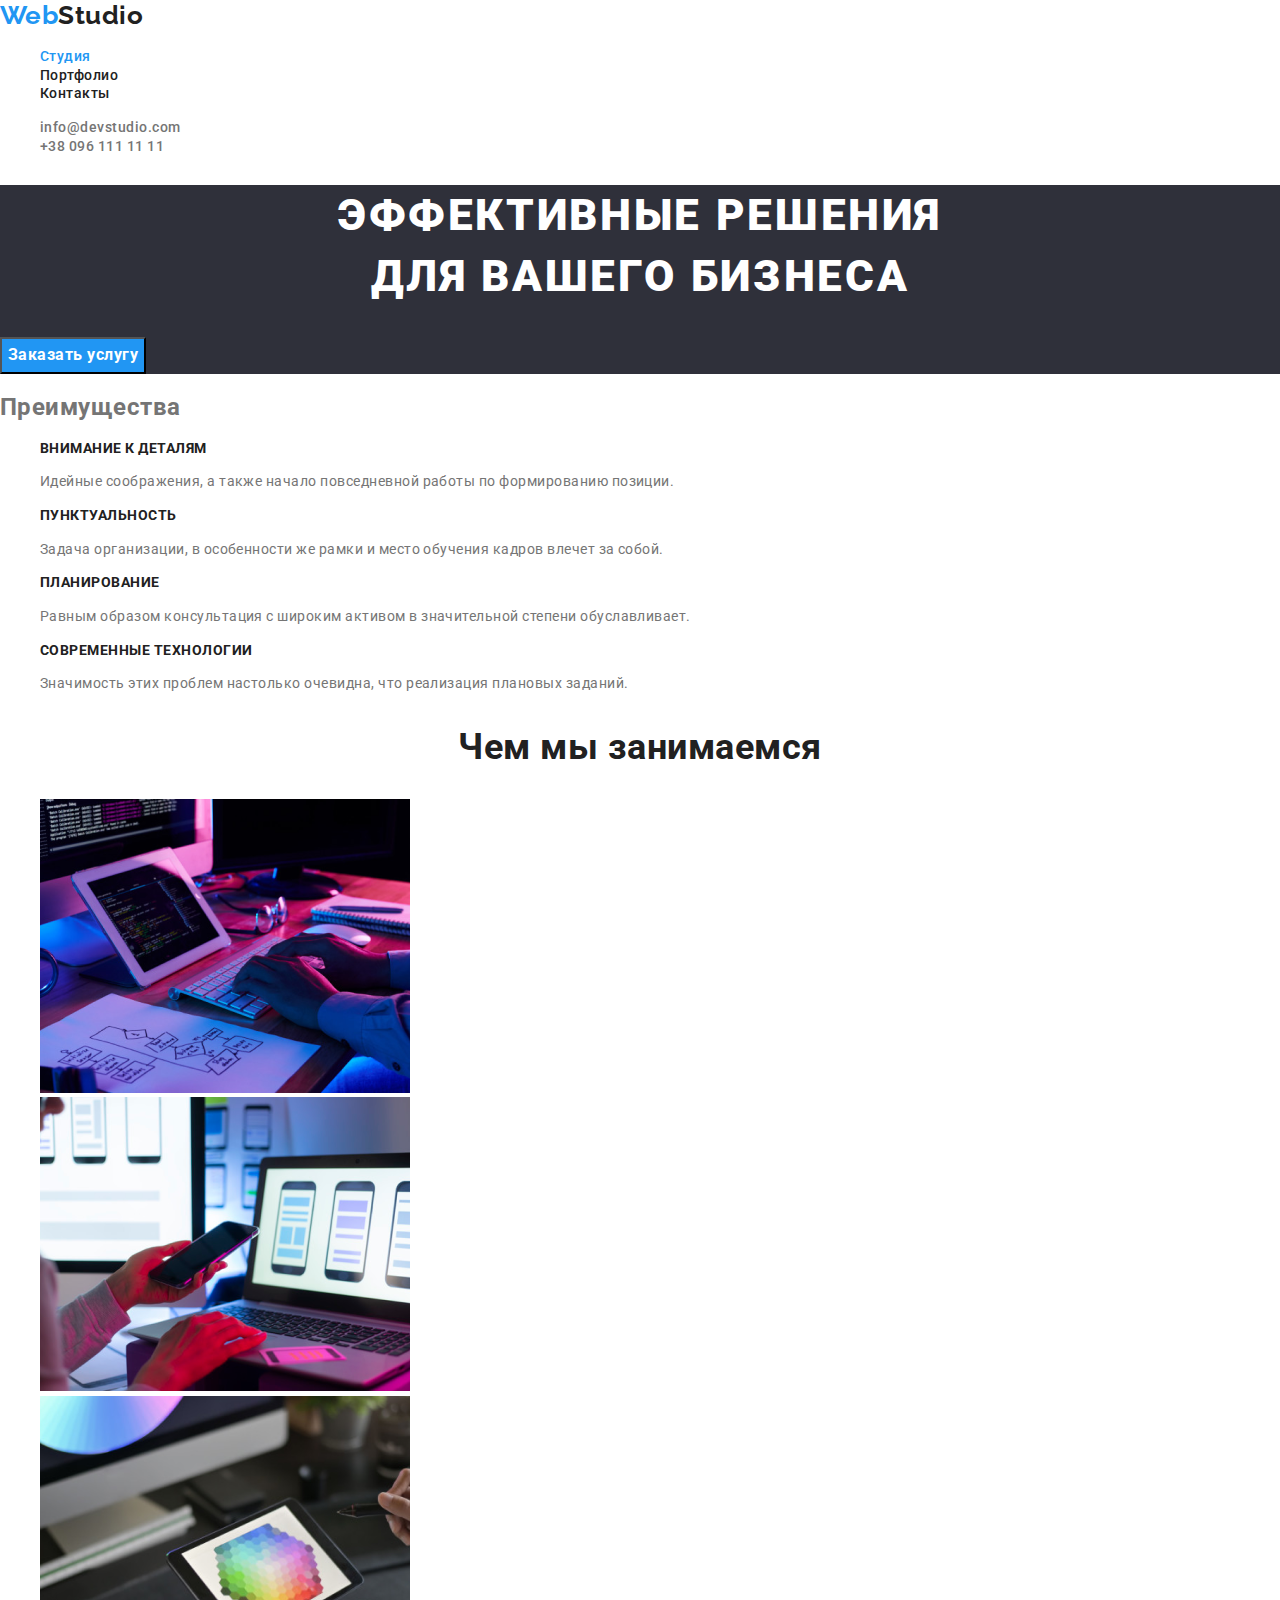
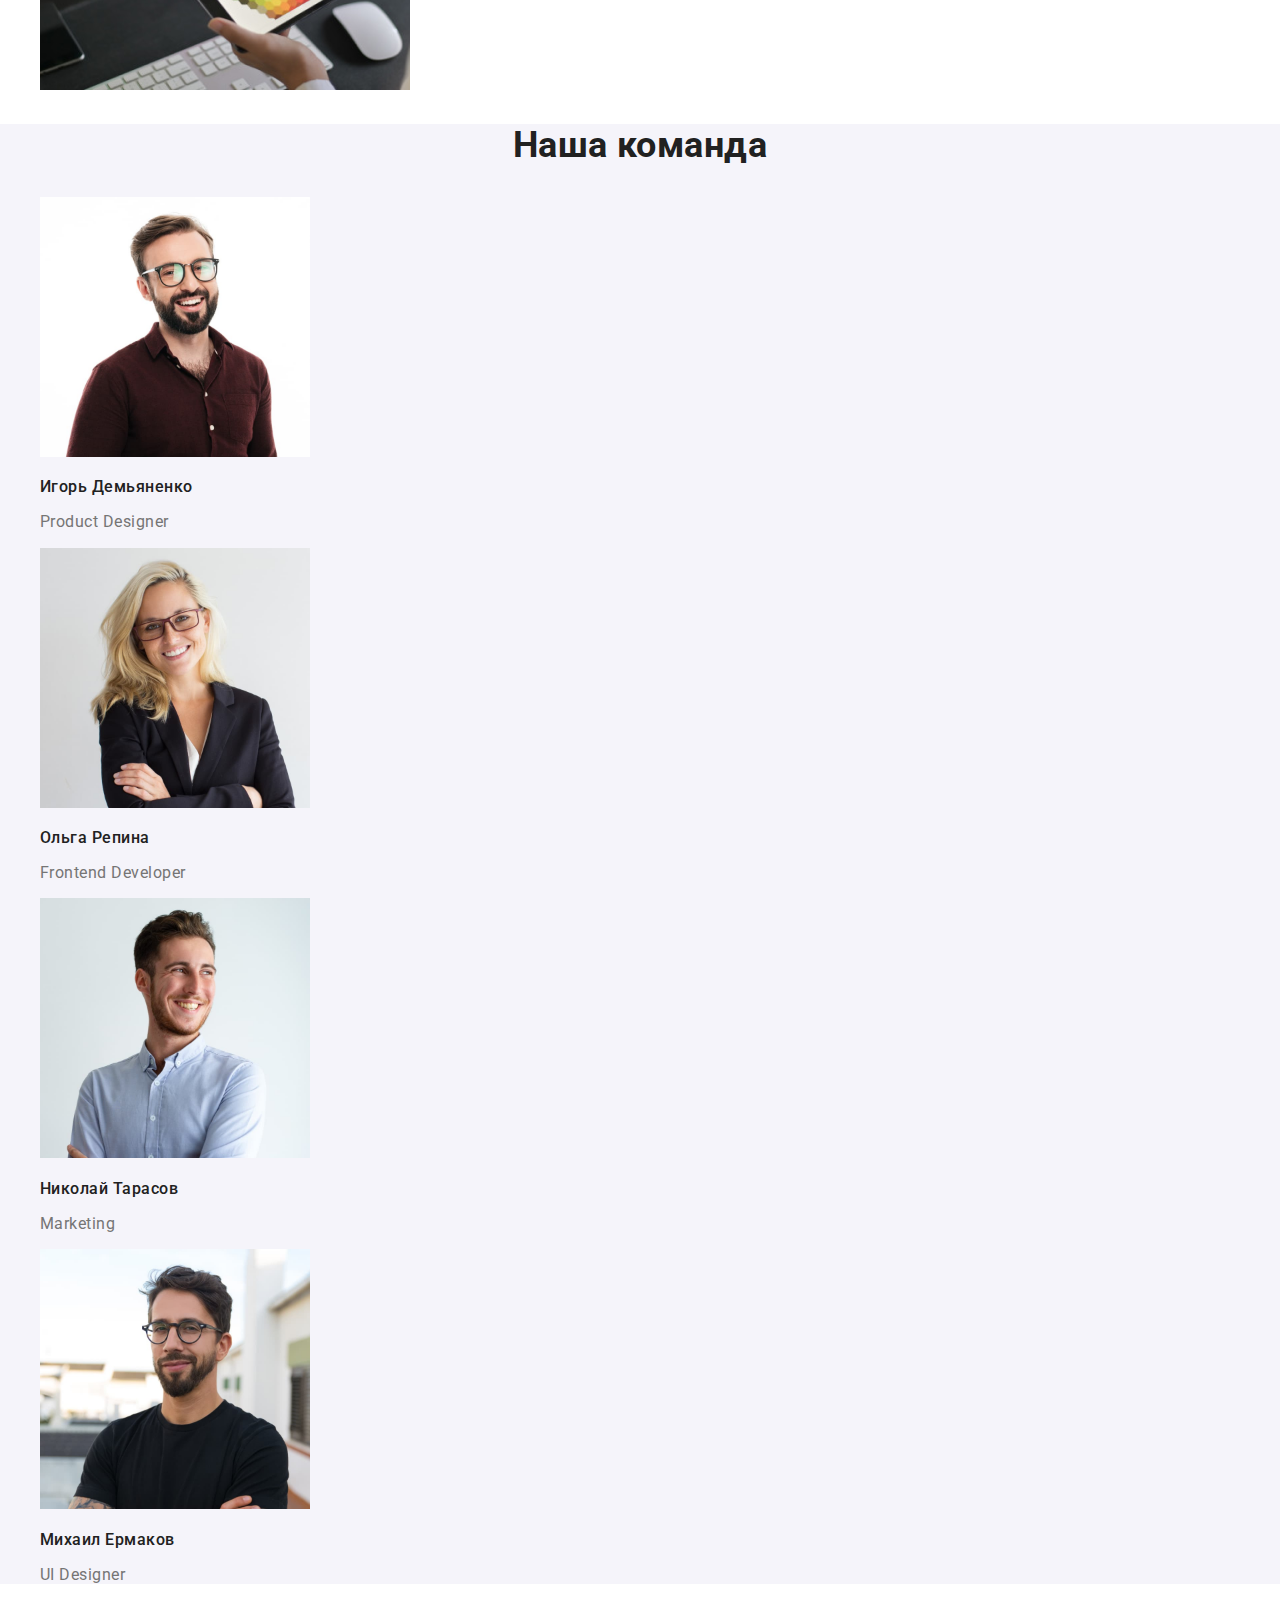
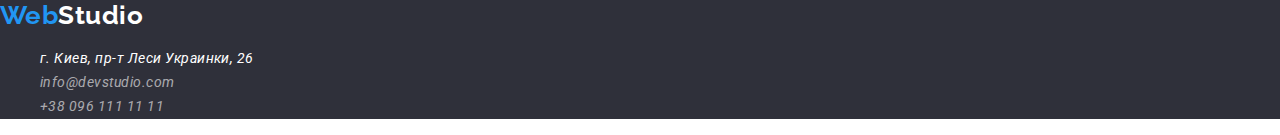
<file: index.html>
<!DOCTYPE html>
<html lang="ru">

<head>
    <meta charset="UTF-8">
    <meta http-equiv="X-UA-Compatible" content="IE=edge">
    <meta name="viewport" content="width=device-width, initial-scale=1.0">
    <title>homework-1</title>
    <link href="https://fonts.googleapis.com/css2?family=Raleway:wght@700&family=Roboto:wght@400;500;700;900&display=swap"
        rel="stylesheet">
    <link rel="stylesheet" href="https://cdnjs.cloudflare.com/ajax/libs/modern-normalize/1.1.0/modern-normalize.min.css">
    <link rel="stylesheet" href="./css/styles.css">
</head>

<body class="body">
    <!--Header section-->
    <header>
        <a href="/" class="logo">Web<span class="header-studio">Studio</span></a>

        <nav>
            <ul>
                <li>
                    <a href="./index.html" class="nav-link current">Студия</a>
                </li>
                <li>
                    <a href="./portfolio.html" class="nav-link">Портфолио</a>
                </li>
                <li>
                    <a href="" class="nav-link">Контакты</a>
                </li>
            </ul>
        </nav>

        <ul>
            <li>
                <a href="mailto:info@devstudio.com" class="contact-link">info@devstudio.com</a>
            </li>
            <li>
                <a href="tel:+380961111111" class="contact-link">+38 096 111 11 11</a>
            </li>
        </ul>
        
    </header>

    <!--Main section-->
    <main>
        <!--Hero section-->
        <section class="hero-section">
            <h1 class="hero-title">Эффективные решения <br> для вашего бизнеса</h1>
            <button type="button" class="primary-button">Заказать услугу</button>
        </section>

        <!--Description section-->
        <section>
            <h2>Преимущества</h2>
            <ul>
                <li>
                    <h3 class="description-title">Внимание к деталям</h3>
                    <p class="description-text">Идейные соображения, а также начало повседневной работы по формированию позиции.</p>
                </li>
                <li>
                    <h3 class="description-title">Пунктуальность</h3>
                    <p class="description-text">Задача организации, в особенности же рамки и место обучения кадров влечет за собой.</p>
                </li>
                <li>
                    <h3 class="description-title">Планирование</h3>
                    <p class="description-text">Равным образом консультация с широким активом в значительной степени обуславливает.</p>
                </li>
                <li>
                    <h3 class="description-title">Современные технологии</h3>
                    <p class="description-text">Значимость этих проблем настолько очевидна, что реализация плановых заданий.</p>
                </li>
            </ul>
        </section>

        <section>
            <h2 class="main-title">Чем мы занимаемся</h2>
            <ul>
                <li><img src="./images/box-1.png" alt="ПК" width="370"></li>
                <li><img src="./images/box-2.png" alt="Телефон" width="370"></li>
                <li><img src="./images/box-3.png" alt="Планшет" width="370"></li>
            </ul>
        </section>
        

        <!--Our team section-->
        <section class="team-section">
            <h2 class="main-title">Наша команда</h2>
            <ul>
                <li>
                    <img src="./images/demianenko.jpg" alt="Фото Игорь Демьяненко" width="270">
                    <h3 class="team-name">Игорь Демьяненко</h3>
                    <p class="team-position">Product Designer</p>
                </li>
                <li>
                    <img src="./images/repina.jpg" alt="Фото Ольга Репина" width="270">
                    <h3 class="team-name">Ольга Репина</h3>
                    <p class="team-position">Frontend Developer</p>
                </li>
                <li>
                    <img src="./images/tarasov.jpg" alt="Фото Николай Тарасов" width="270">
                    <h3 class="team-name">Николай Тарасов</h3>
                    <p class="team-position">Marketing</p>
                </li>
                <li>
                    <img src="./images/ermakov.jpg" alt="Фото Михаил Ермаков" width="270">
                    <h3 class="team-name">Михаил Ермаков</h3>
                    <p class="team-position">UI Designer</p>
                </li>
            </ul>
        </section>
    </main>

    <!--Footer section-->
    <footer class="footer-section">
        <a href="/" class="logo">Web<span class="footer-studio">Studio</span></a>

        <address>
            <ul>
                <li><a href="https://www.google.com/maps/place/%D0%B1%D1%83%D0%BB.+%D0%9B%D0%B5%D1%81%D0%B8+%D0%A3%D0%BA%D1%80%D0%B0%D0%B8%D0%BD%D0%BA%D0%B8,+26,+%D0%9A%D0%B8%D0%B5%D0%B2,+02000/@50.4265841,30.5361971,17z/data=!3m1!4b1!4m5!3m4!1s0x40d4cf0e033ecbe9:0x57a4dffefec77da0!8m2!3d50.4265807!4d30.5383858" class="address-link map">г. Киев, пр-т Леси Украинки, 26</a></li>
                <li>
                    <a href="mailto:info@devstudio.com" class="address-link">info@devstudio.com</a>
                </li>
                <li>
                    <a href="tel:+380961111111" class="address-link">+38 096 111 11 11</a>
                </li>
            </ul>
        </address>
    </footer>

</body>

</html>
</file>
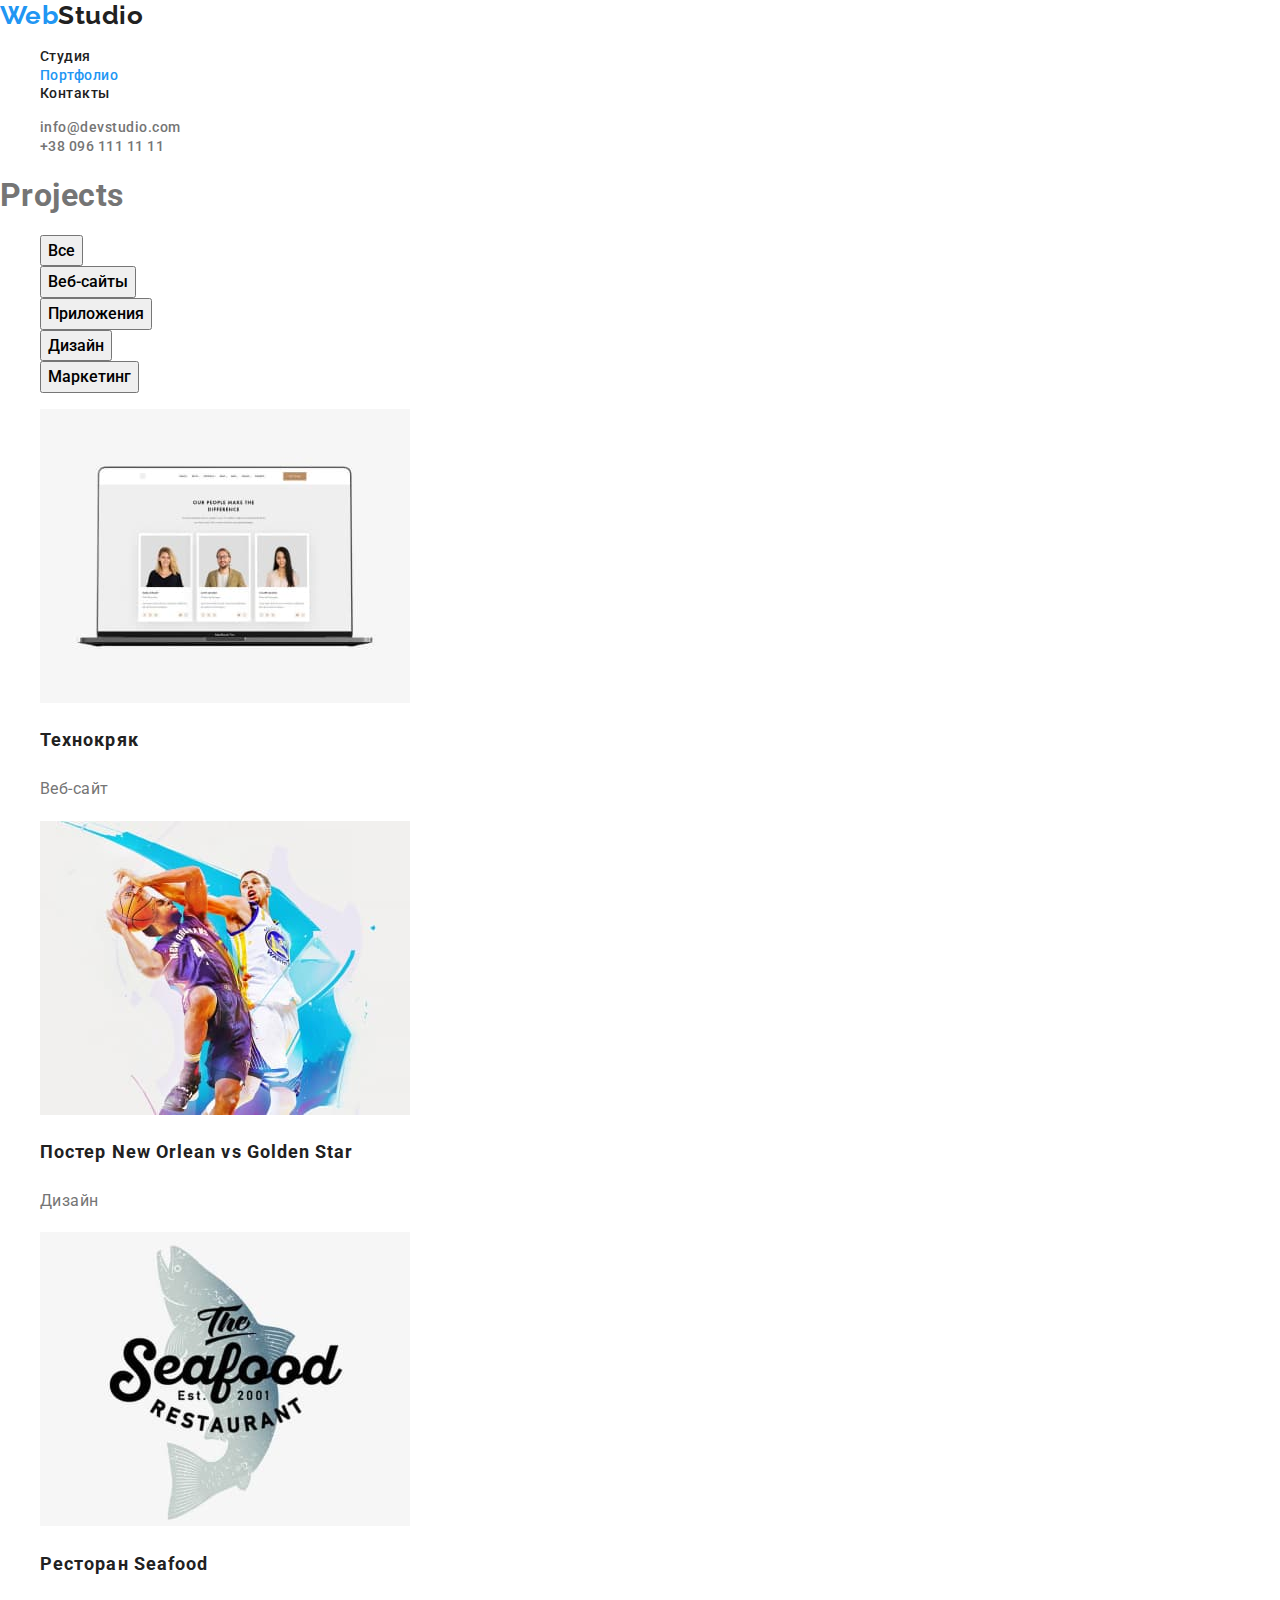
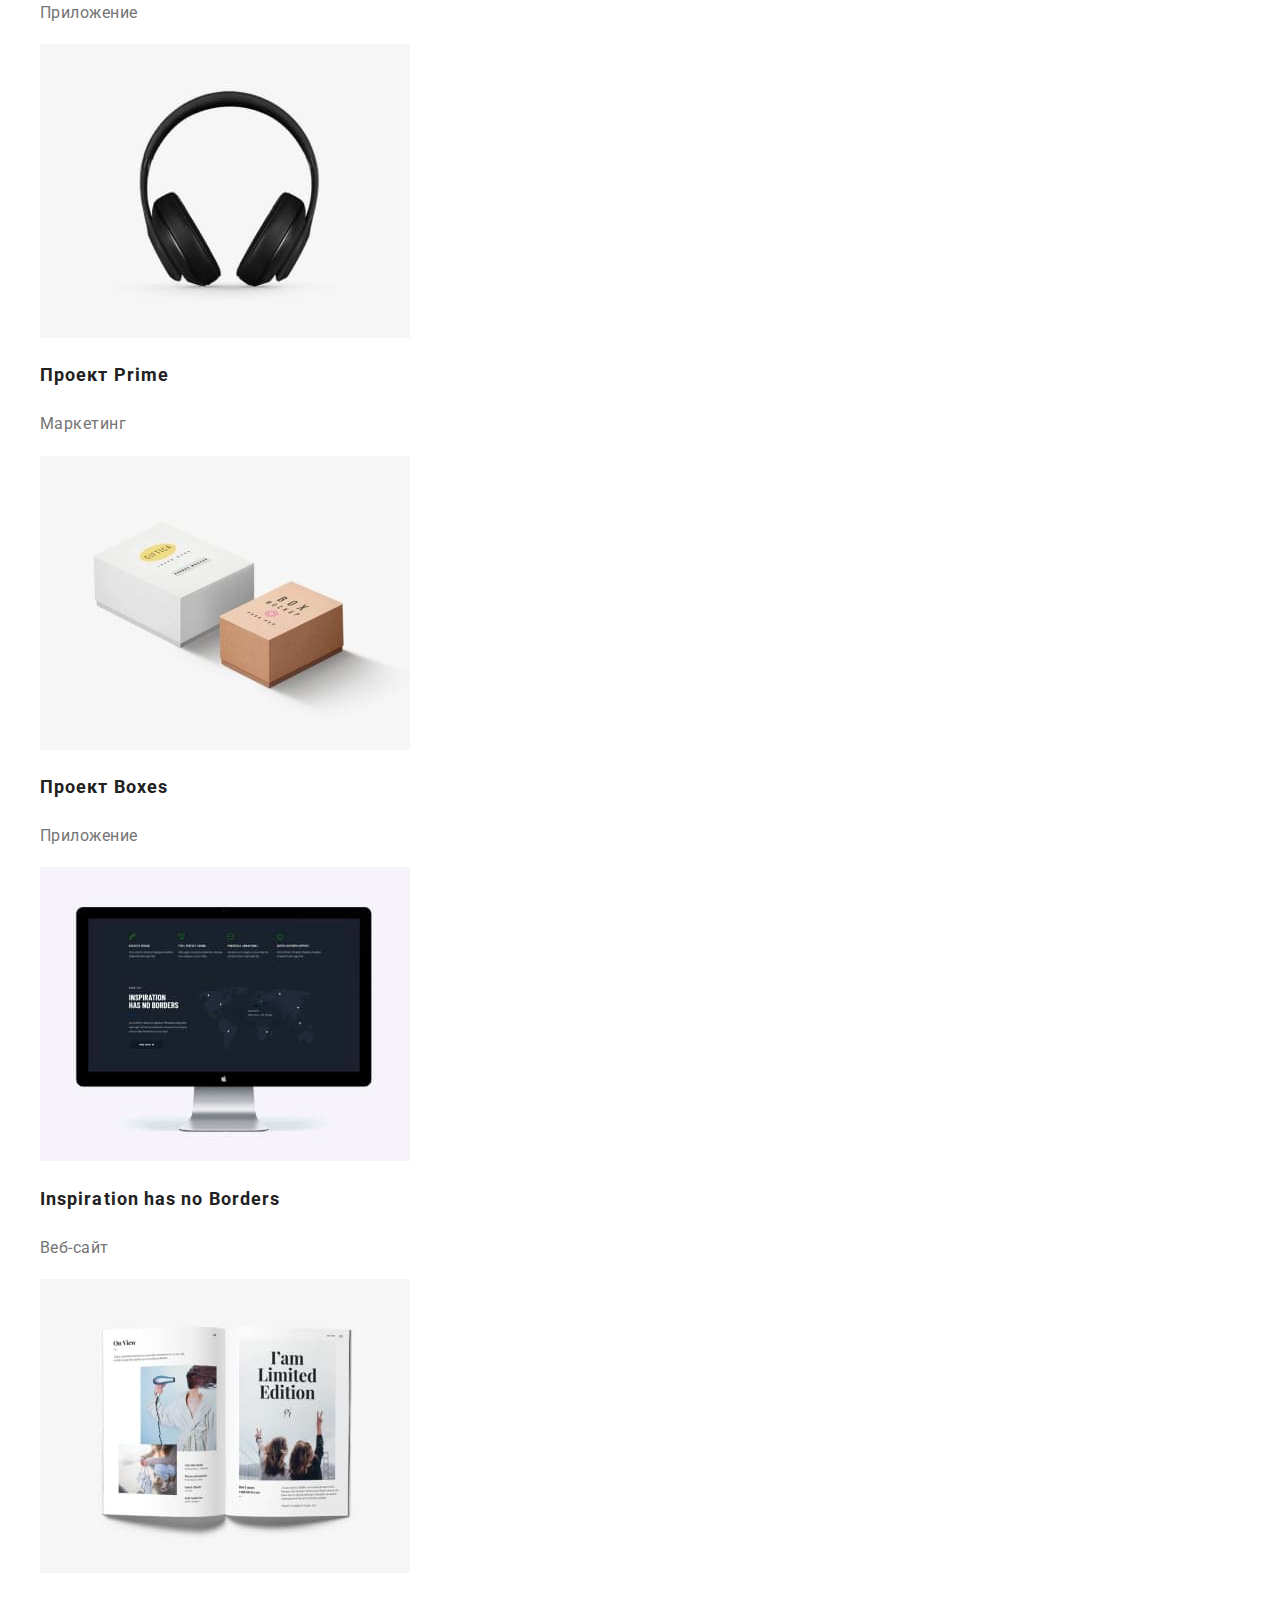
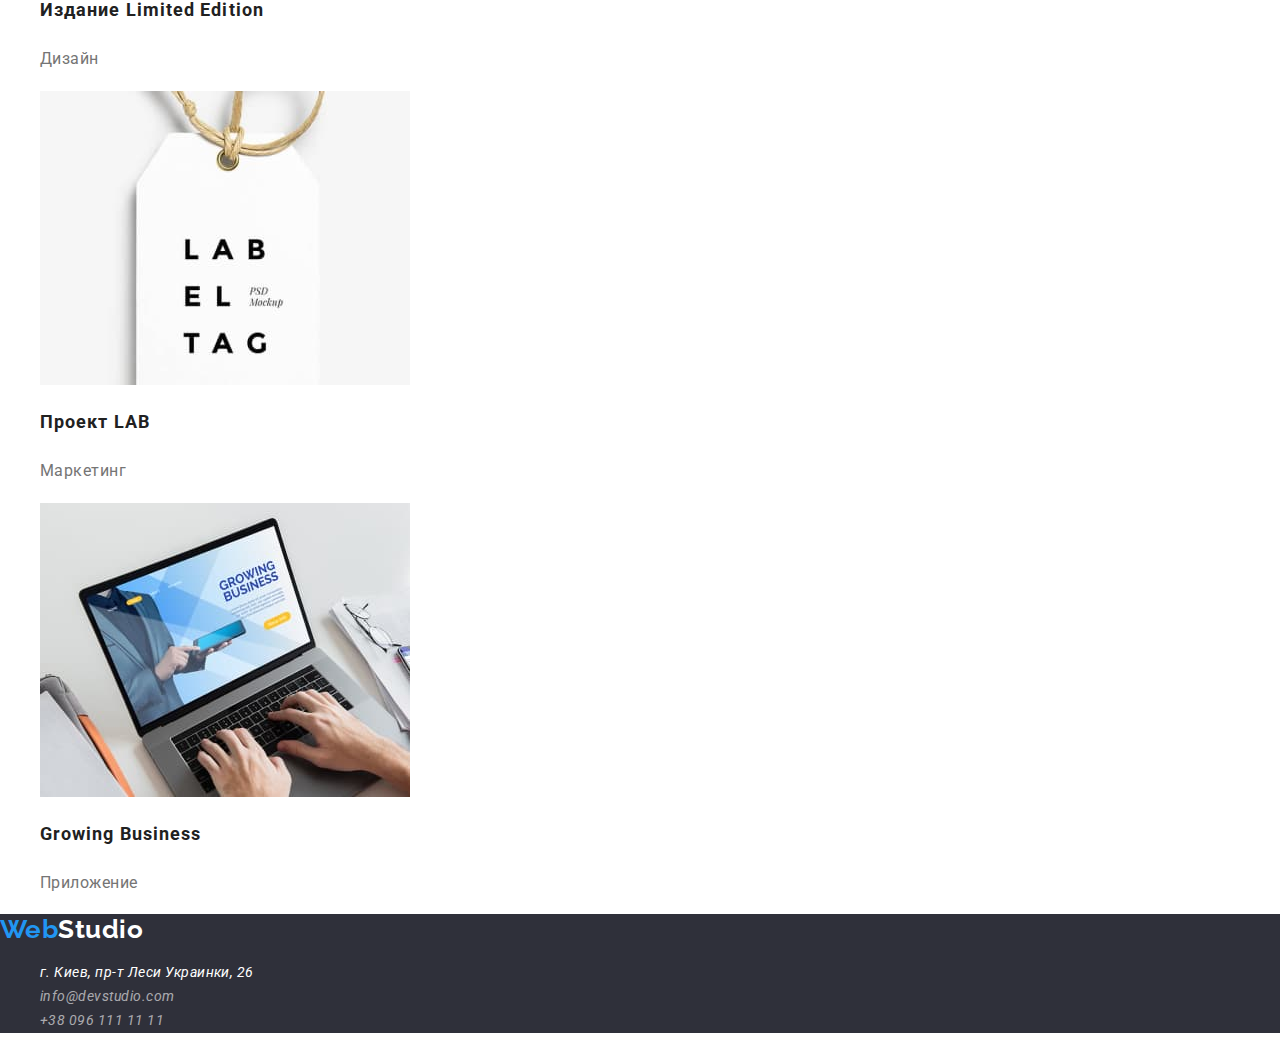
<file: portfolio.html>
<!DOCTYPE html>
<html lang="ru">

<head>
    <meta charset="UTF-8">
    <meta http-equiv="X-UA-Compatible" content="IE=edge">
    <meta name="viewport" content="width=device-width, initial-scale=1.0">
    <title>Portfolio</title>
    <link href="https://fonts.googleapis.com/css2?family=Raleway:wght@700&family=Roboto:wght@400;500;700;900&display=swap"
        rel="stylesheet">
    <link rel="stylesheet" href="https://cdnjs.cloudflare.com/ajax/libs/modern-normalize/1.1.0/modern-normalize.min.css">
    <link rel="stylesheet" href="./css/styles.css">
</head>

<body class="body">
    <!--Header section-->
    <header>
        <a href="/" class="logo">Web<span class="header-studio">Studio</span></a>

        <nav>
            <ul>
                <li>
                    <a href="./index.html" class="nav-link">Студия</a>
                </li>
                <li>
                    <a href="./portfolio.html" class="nav-link current">Портфолио</a>
                </li>
                <li>
                    <a href="" class="nav-link">Контакты</a>
                </li>
            </ul>
        </nav>

        <ul>
            <li>
                <a href="mailto:info@devstudio.com" class="contact-link">info@devstudio.com</a>
            </li>
            <li>
                <a href="tel:+380961111111" class="contact-link">+38 096 111 11 11</a>
            </li>
        </ul>

    </header>

    <!--Main section-->
    <main>

        <!--Projects section-->
        <section>
            <h1>Projects</h1>

            <ul>
                <li><button type="button" class="secondary-button">Все</button></li>
                <li><button type="button" class="secondary-button">Веб-сайты</button></li>
                <li><button type="button" class="secondary-button">Приложения</button></li>
                <li><button type="button" class="secondary-button">Дизайн</button></li>
                <li><button type="button" class="secondary-button">Маркетинг</button></li>
            </ul>
             
            <ul>
                <li>
                    <a href="">
                        <img src="./images/techo.jpg" alt="Веб-сайт Технокряк" width="370">
                        <h2 class="project-title">Технокряк</h2>
                        <p class="project-description">Веб-сайт</p>
                    </a>
                </li>
                <li>
                    <a href="">
                        <img src="./images/new-orlean.jpg" alt="Постер New Orlean vs Golden Star" width="370">
                        <h2 class="project-title">Постер New Orlean vs Golden Star</h2>
                        <p class="project-description">Дизайн</p>
                    </a>
                </li>
                <li>
                    <a href="">
                        <img src="./images/seafood.jpg" alt="Ресторан Seafood" width="370">
                        <h2 class="project-title">Ресторан Seafood</h2>
                        <p class="project-description">Приложение</p>
                    </a>
                </li>
                <li>
                    <a href="">
                        <img src="./images/prime.jpg" alt="Проект Prime" width="370">
                        <h2 class="project-title">Проект Prime</h2>
                        <p class="project-description">Маркетинг</p>
                    </a>
                </li>
                <li>
                    <a href="">
                        <img src="./images/boxes.jpg" alt="Проект Boxes" width="370">
                        <h2 class="project-title">Проект Boxes</h2>
                        <p class="project-description">Приложение</p>
                    </a>
                </li>
                <li>
                    <a href="">
                        <img src="./images/inspiration.jpg" alt="Веб-сайт Inspiration has no Borders" width="370">
                        <h2 class="project-title">Inspiration has no Borders</h2>
                        <p class="project-description">Веб-сайт</p>
                    </a>
                </li>
                <li>
                    <a href="">
                        <img src="./images/limited-edition.jpg" alt="Издание Limited Edition" width="370">
                        <h2 class="project-title">Издание Limited Edition</h2>
                        <p class="project-description">Дизайн</p>
                    </a>
                </li>
                <li>
                    <a href="">
                        <img src="./images/lab.jpg" alt="Проект LAB" width="370">
                        <h2 class="project-title">Проект LAB</h2>
                        <p class="project-description">Маркетинг</p>
                    </a>
                </li>
                <li>
                    <a href="">
                        <img src="./images/growing-business.jpg" alt="Приложение Growing Business" width="370">
                        <h2 class="project-title">Growing Business</h2>
                        <p class="project-description">Приложение</p>
                    </a>
                </li>
            </ul>

        </section>
    </main>

    <!--Footer section-->
    <footer class="footer-section">
        <a href="/" class="logo">Web<span class="footer-studio">Studio</span></a>
        <address>
            <ul>
                <li><a href="https://www.google.com/maps/place/%D0%B1%D1%83%D0%BB.+%D0%9B%D0%B5%D1%81%D0%B8+%D0%A3%D0%BA%D1%80%D0%B0%D0%B8%D0%BD%D0%BA%D0%B8,+26,+%D0%9A%D0%B8%D0%B5%D0%B2,+02000/@50.4265841,30.5361971,17z/data=!3m1!4b1!4m5!3m4!1s0x40d4cf0e033ecbe9:0x57a4dffefec77da0!8m2!3d50.4265807!4d30.5383858"
                        class="address-link map">г. Киев, пр-т Леси Украинки, 26</a></li>
                <li>
                    <a href="mailto:info@devstudio.com" class="address-link">info@devstudio.com</a>
                </li>
                <li>
                    <a href="tel:+380961111111" class="address-link">+38 096 111 11 11</a>
                </li>
            </ul>
        </address>
    </footer>

</body>

</html>
</file>
<file: css/styles.css>
:root {
  --main-text-color: #757575;
  --title-text-color: #212121;
  --accent-color: #2196f3;
  --white-color: #ffffff;
  --background-grey: #2f303a;
  --team-section-background: #f5f4fa;
}

.body {
  background-color: var(--white-color);
  color: var(--main-text-color);
  font-family: "Roboto", sans-serif;
  letter-spacing: 0.03em;
}

ul {
  list-style: none;
}

/* Логотип */

.logo {
  color: var(--accent-color);
  font-family: "Raleway", sans-serif;
  font-weight: 700;
  font-size: 26px;
  line-height: 1.2;
  text-decoration: none;
}

.header-studio {
  color: var(--title-text-color);
}

/* Навигация */

.nav-link {
  color: var(--title-text-color);
  font-weight: 500;
  font-size: 14px;
  line-height: 1.1;
  text-decoration: none;
}

.nav-link:hover,
.nav-link:focus,
.nav-link.current {
  color: var(--accent-color);
}

.contact-link {
  color: var(--main-text-color);
  font-weight: 500;
  font-size: 14px;
  line-height: 1.1;
  text-decoration: none;
}

.contact-link:hover,
.contact-link:focus {
  color: var(--accent-color);
}

/* Герой */

.hero-section {
  background-color: var(--background-grey);
}

.hero-title {
  color: var(--white-color);
  letter-spacing: 0.06em;
  font-weight: 900;
  font-size: 44px;
  line-height: 1.4;
  text-align: center;
  text-transform: uppercase;
}

.primary-button {
  background-color: var(--accent-color);
  color: var(--white-color);
  font-family: inherit;
  font-weight: 700;
  font-size: 16px;
  line-height: 1.9;
  letter-spacing: 0.03em;
  cursor: pointer;
}

/* Описание и наша команда */

.description-title {
  color: var(--title-text-color);
  font-weight: 700;
  font-size: 14px;
  line-height: 1.1;
  text-transform: uppercase;
}

.description-text {
  font-size: 14px;
  line-height: 1.7;
}

.main-title {
  color: var(--title-text-color);
  font-weight: 700;
  font-size: 36px;
  line-height: 1.2;
  text-align: center;
}

.team-section {
  background-color: var(--team-section-background);
}

.team-name {
  color: var(--title-text-color);
  font-weight: 500;
  font-size: 16px;
  line-height: 1.2;
}

.team-position {
  font-size: 16px;
  line-height: 1.2;
}

/* Футер */

.footer-studio {
  color: var(--white-color);
}

.address-link {
  color: rgba(255, 255, 255, 60%);
  font-family: inherit;
  font-size: 14px;
  line-height: 1.7;
  text-decoration: none;
}

.address-link.map {
  color: var(--white-color);
}

.footer-section {
  background-color: var(--background-grey);
}

/* Портфолио */

.secondary-button {
  font-family: inherit;
  font-weight: 500;
  font-size: 16px;
  line-height: 1.6;
  cursor: pointer;
}

.secondary-button:hover,
.secondary-button:focus {
  background-color: var(--accent-color);
  color: var(--white-color);
}

a {
  text-decoration: none;
}

.project-title {
  color: var(--title-text-color);
  font-weight: 700;
  font-size: 18px;
  line-height: 2;
  letter-spacing: 0.06em;
}

.project-description {
  color: var(--main-text-color);
  line-height: 1.9;
}
</file>
